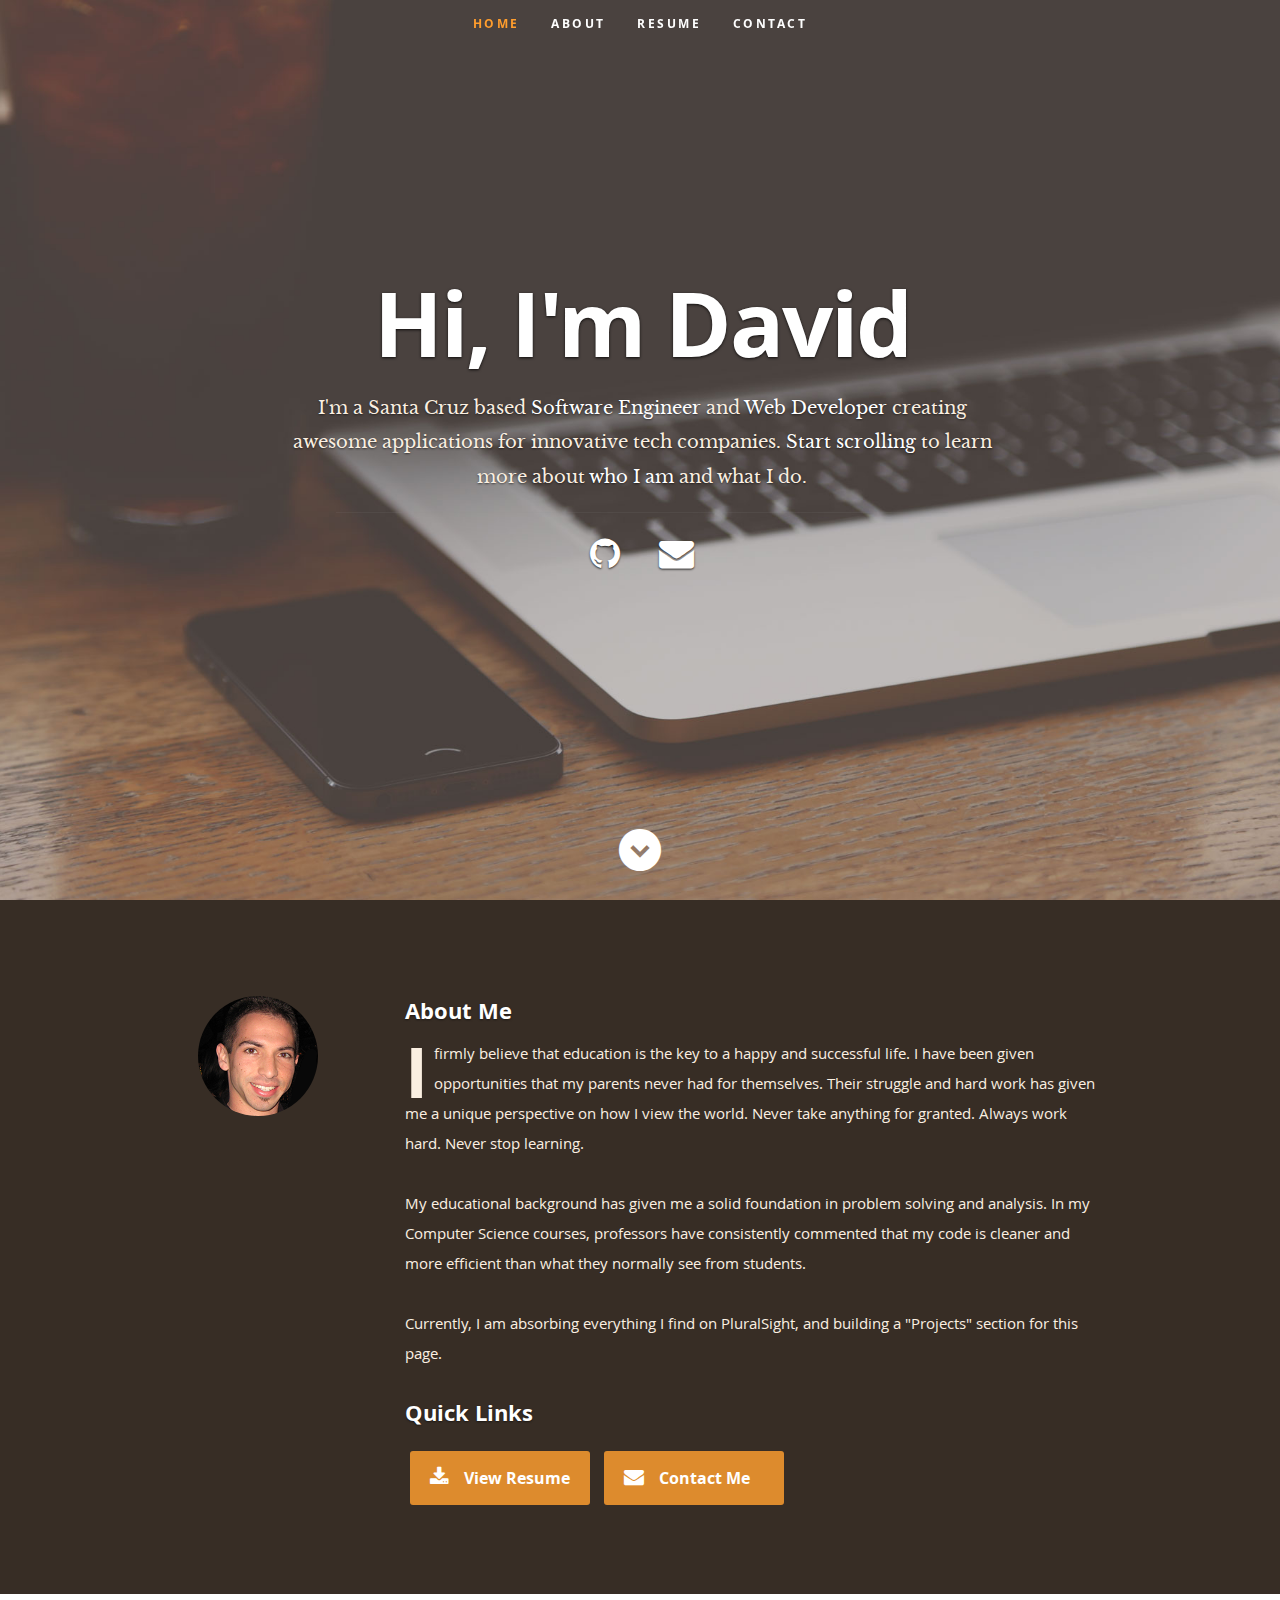
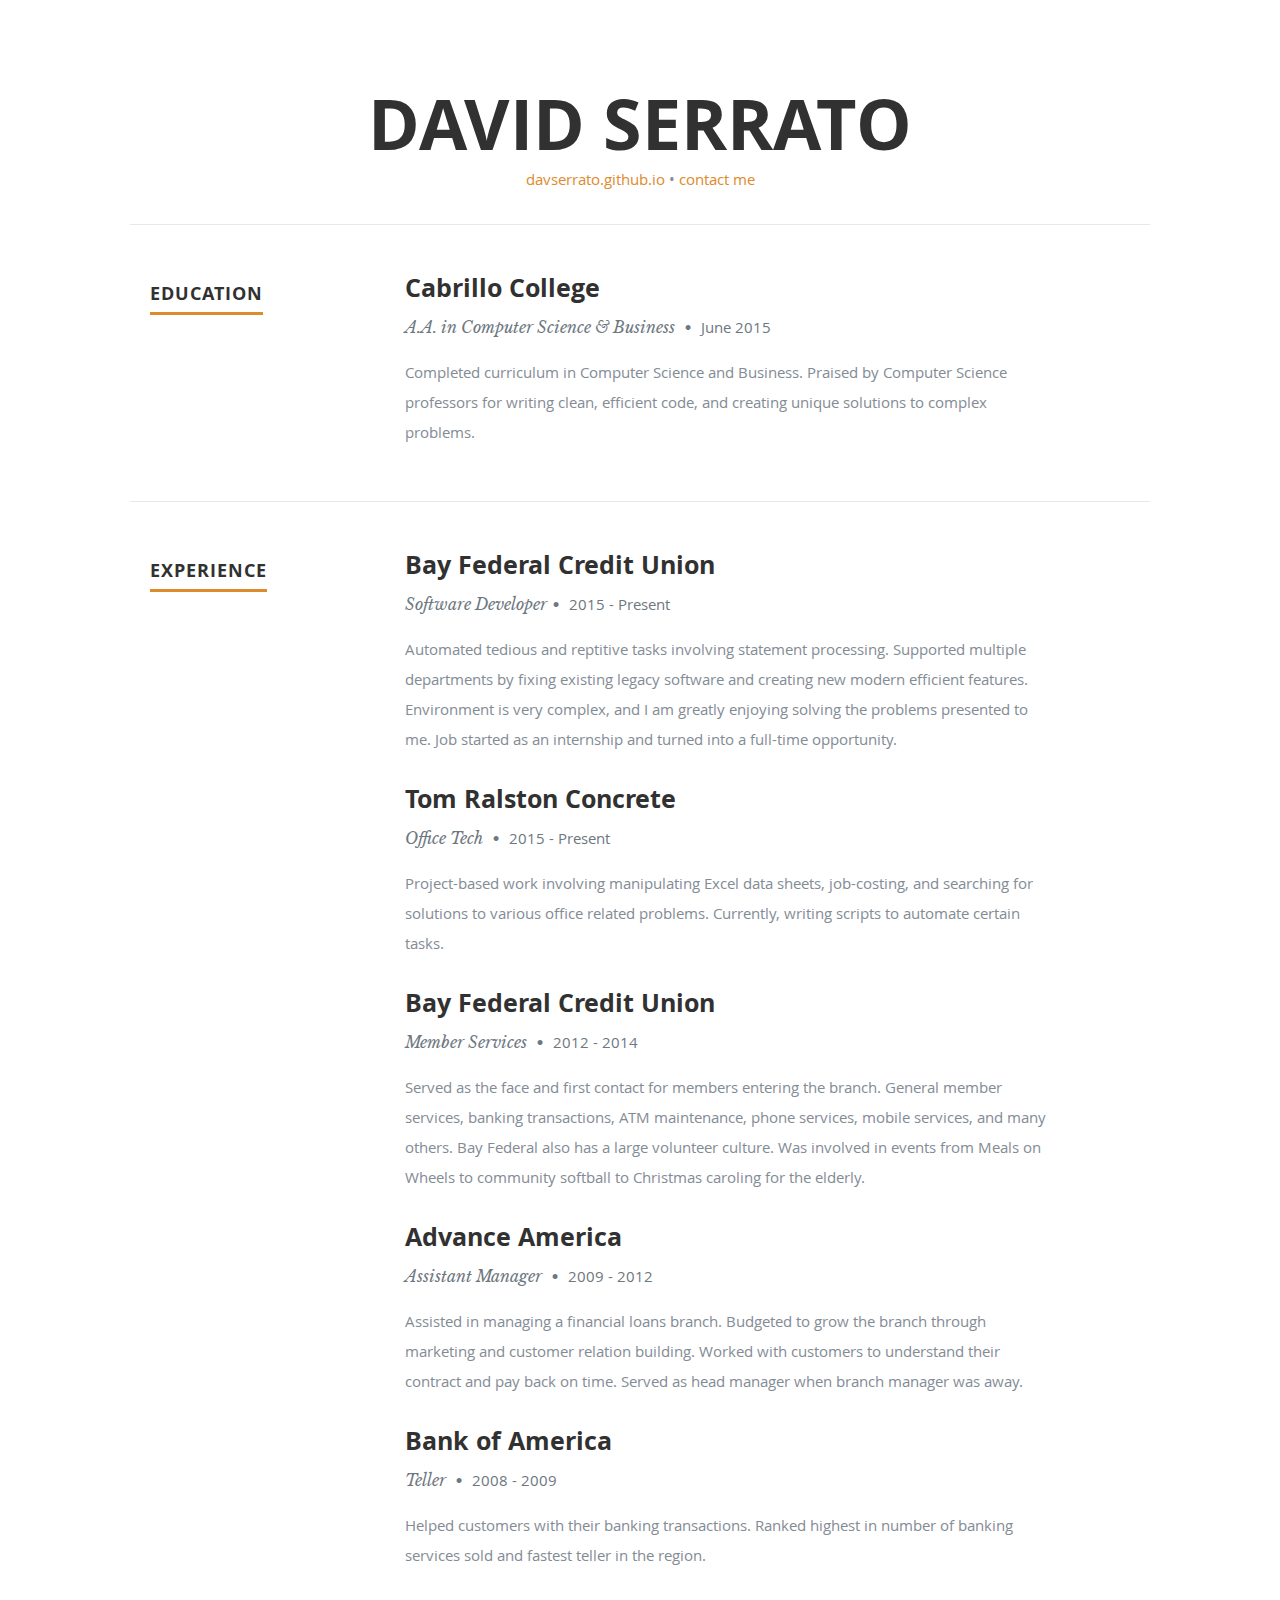
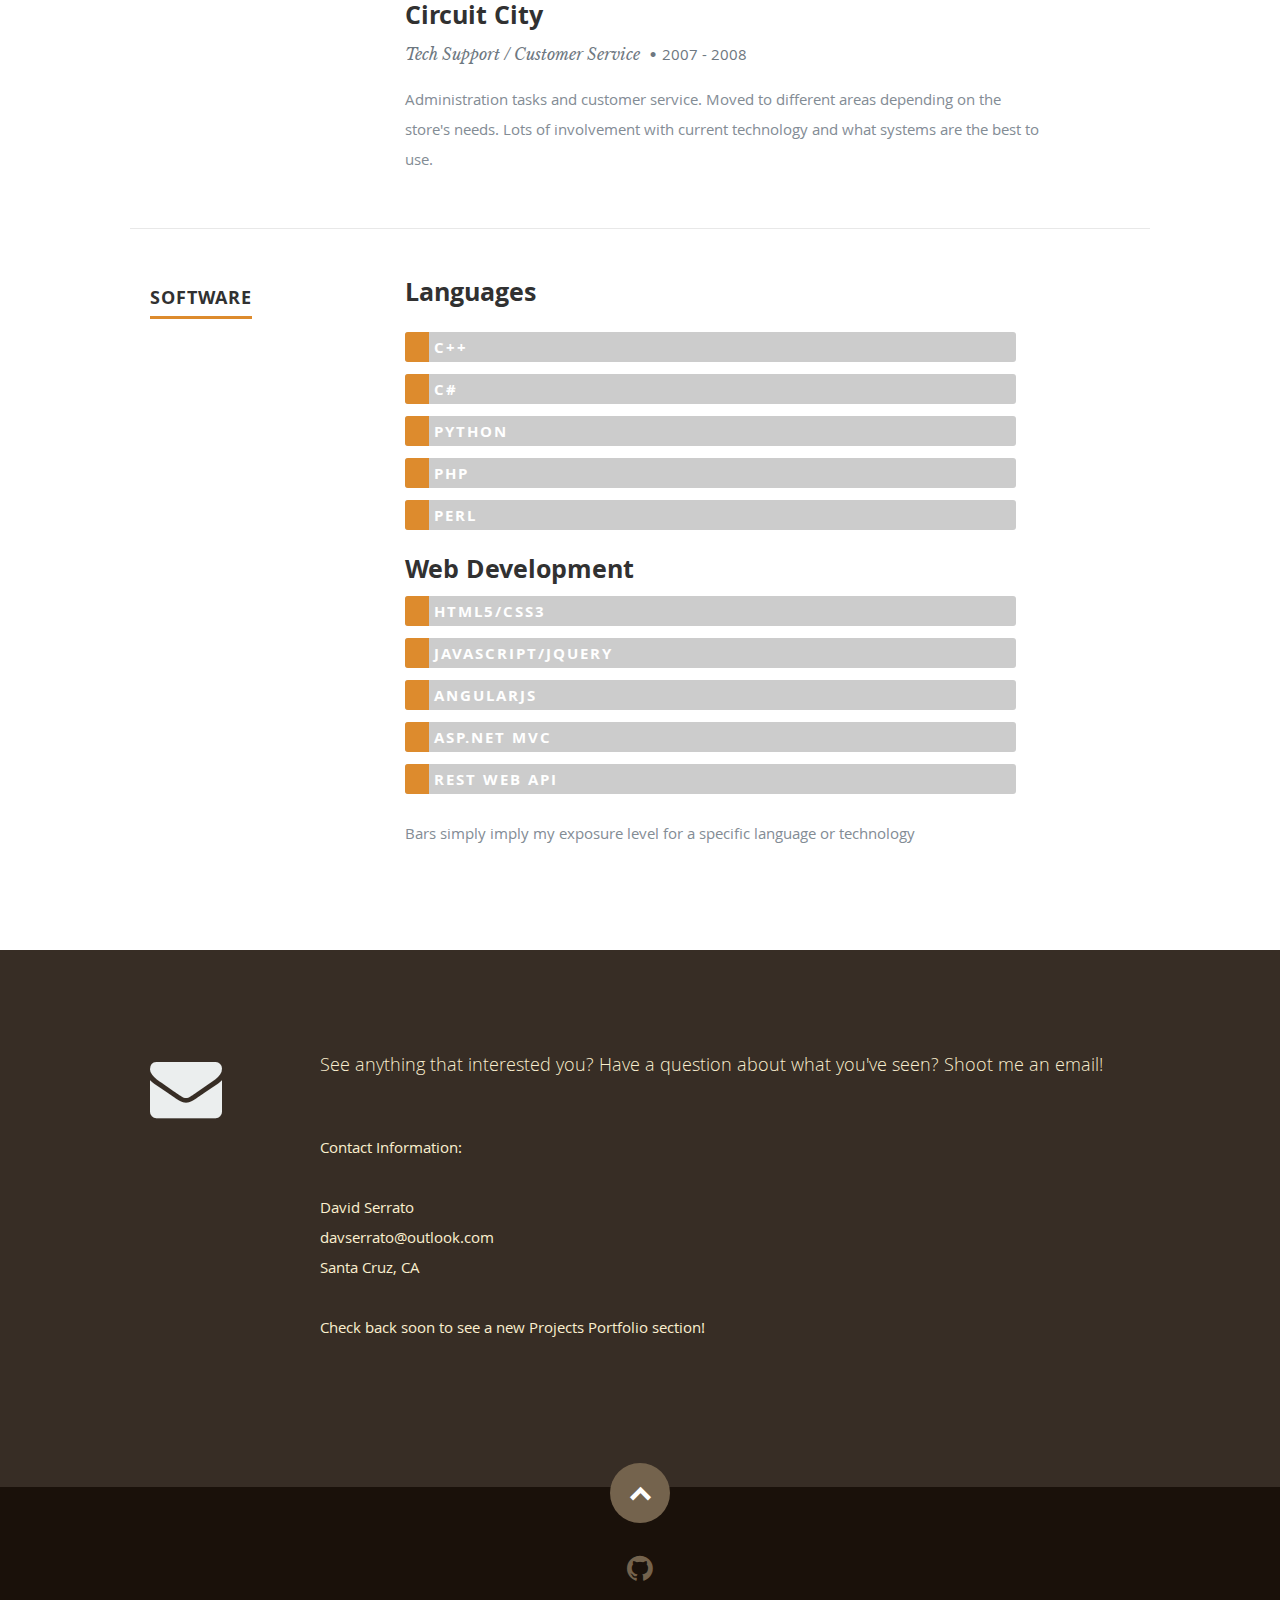
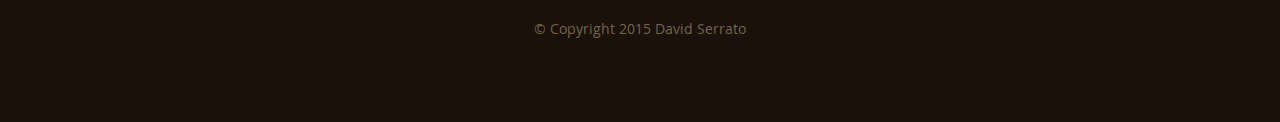
<file: index.html>
<!DOCTYPE html>
<!--[if lt IE 8 ]><html class="no-js ie ie7" lang="en"> <![endif]-->
<!--[if IE 8 ]><html class="no-js ie ie8" lang="en"> <![endif]-->
<!--[if (gte IE 8)|!(IE)]><!--><html class="no-js" lang="en"> <!--<![endif]-->
<head>

    <!--- Basic Page Needs
    ================================================== -->
    <meta charset="utf-8">
    <title>David Serrato</title>
    <meta name="description" content="Personal Website for David Serrato">
    <meta name="author" content="David Serrato">

    <!-- Mobile Specific Metas
    ================================================== -->
    <meta name="viewport" content="width=device-width, initial-scale=1, maximum-scale=1">

    <!-- CSS
    ================================================== -->
    <link rel="stylesheet" href="css/default.min.css">
    <link rel="stylesheet" href="css/layout.min.css">
    <link rel="stylesheet" href="css/media-queries.min.css">
    <!-- <link rel="stylesheet" href="css/magnific-popup.css"> -->

    <!-- Script
    ================================================== -->
    <script src="js/modernizr.js"></script>

    <!-- Favicon
     ================================================== -->
    <link rel="shortcut icon" href="favicon.png" >

</head>

<body>

<!-- Header
================================================== -->
<header id="home">

    <nav id="nav-wrap">

        <a class="mobile-btn" href="#nav-wrap" title="Show navigation">Show navigation</a>
        <a class="mobile-btn" href="#" title="Hide navigation">Hide navigation</a>

        <ul id="nav" class="nav">
            <li class="current"><a class="smoothscroll" href="#home">Home</a></li>
            <li><a class="smoothscroll" href="#about">About</a></li>
            <!-- <li><a class="smoothscroll" href="#portfolio">Projects</a></li> -->
            <li><a class="smoothscroll" href="#resume">Resume</a></li>
            <li><a class="smoothscroll" href="#contact">Contact</a></li>
        </ul> <!-- end #nav -->

    </nav> <!-- end #nav-wrap -->

    <div class="row banner">
        <div class="banner-text">
            <h1 class="responsive-headline">Hi, I'm David</h1>
            <h3>I'm a Santa Cruz based <span>Software Engineer</span> and <span>Web Developer</span> creating
                awesome applications for innovative tech companies.
                <a class="smoothscroll" href="#about">Start scrolling</a> to learn more about
                <a class="smoothscroll" href="#about">who I am</a> and <!-- <a class="smoothscroll" href="#portfolio"> -->
                what I do.</h3>
            <hr />
            <ul class="social">
                <li><a href="http://github.com/davserrato"><i class="fa fa-github"></i></a></li>
                <li><a class="smoothscroll" href="#contact"><i class="fa fa-envelope"></i></a></li>
            </ul>
        </div>
    </div>

    <p class="scrolldown">
        <a class="smoothscroll" href="#about"><i class="icon-down-circle"></i></a>
    </p>

</header> <!-- Header End -->



<!-- About Section
================================================== -->
<section id="about">

    <div class="row">

        <div class="three columns">

            <div class="profile-wrap">

                <img class="profile-pic"  src="images/profile-pic2.png" alt="profile pic" />

            </div>

        </div>

        <div class="nine columns main-col">

            <h2>About Me</h2>

            <p class="drop-cap">
                I firmly believe that education is the key to a happy and successful life. I have been given
                opportunities that my parents never had for themselves. Their struggle and hard work has given me a
                unique perspective on how I view the world. Never take anything for granted. Always work hard. Never
                stop learning.
            </p>

            <p>
                My educational background has given me a solid foundation in problem solving and analysis. In my
                Computer Science courses, professors have consistently commented that my code is cleaner and more
                efficient than what they normally see from students.
            </p>

            <p>
                Currently, I am absorbing everything I find on PluralSight, and building a "Projects" section for this page.
            </p>

            <h3>Quick Links</h3>

            <div class="twelve columns collapsed">

                <div class="download">
                    <a href="files/David_Serrato_Resume.pdf" class="button"><i class="fa fa-download"></i>View Resume</a>
                </div>

                <div class="download">
                    <a href="#contact" class="button smoothscroll"><i class="fa fa-envelope"></i>Contact Me</a>
                </div>

            </div>

        </div> <!-- end .main-col -->

    </div> <!-- end row -->

</section> <!-- About Section End-->


<!-- Portfolio Section
================================================== -->
<!--<section id="portfolio">

    <div class="row">

        <div class="twelve columns collapsed">

            <h1>Check Out Some of My Projects</h1>

            <!-- portfolio-wrapper 
            <div id="portfolio-wrapper" class="bgrid-quarters s-bgrid-thirds cf">

                <div class="columns portfolio-item">
                    <div class="item-wrap">

                        <a href="#modal-01" title="">
                            <img alt="" src="images/portfolio/blinkyBoard.jpg">
                            <div class="overlay">
                                <div class="portfolio-item-meta">
                                    <h5>This Website</h5>
                                    <p>Web Development</p>
                                </div>
                            </div>
                            <div class="link-icon"><i class="icon-plus"></i></div>
                        </a>

                    </div>
                </div> <!-- item end 

            </div> <!-- portfolio-wrapper end 

        </div> <!-- twelve columns end 


        <!-- Modal Popup
         --------------------------------------------------------------- 

        <div id="modal-01" class="popup-modal mfp-hide">

            <img class="scale-with-grid" src="images/portfolio/modals/blinky.png" alt="" />

            <div class="description-box">
                <h4>This Website</h4>
                <p>Web development opportunities are ever increasing as society becomes increasingly interconnected. Why not create
                    an online profile in order to practice my web design? I had already created fantastic applications
                    in C++ and Python. Creating myself an online portfolio would be a great opportunity to develop my
                    web capabilities. The result is the beautiful site you see here.</p>
                <span class="categories"><i class="fa fa-tag"></i>C++, SFML</span>

            </div>

            <div class="link-box">
                <a href="projects/blinky.html">Details</a>
                <a class="popup-modal-dismiss">Close</a>
            </div>

        </div><!-- modal-01 End 

    </div> <!-- row End 

</section> <!-- Portfolio Section End -->


<!-- Resume Section
================================================== -->
<section id="resume">

    <!-- Education
    ----------------------------------------------- -->
    <div class="row education name">

        <h5>David Serrato</h5>

        <p style="text-align:center">
            <a href="http://davserrato.github.io">davserrato.github.io</a>
            <span> &bull; </span>
            <a href="#contact" class="smoothscroll" >contact me</a>
        </p>

    </div>

    <div class="row education">


        <div class="three columns header-col">
            <h1><span>Education</span></h1>
        </div>

        <div class="nine columns main-col">

            <div class="row item">

                <div class="twelve columns">

                    <h3>Cabrillo College</h3>
                    <p class="info">A.A. in Computer Science & Business <span>&bull;</span> <em class="date">June 2015</em></p>

                    <p>
                        Completed curriculum in Computer Science and Business. Praised by Computer Science professors 
						for writing clean, efficient code, and creating unique solutions to complex problems.
                    </p>

                </div>

            </div> <!-- item end -->

        </div> <!-- main-col end -->

    </div> <!-- End Education -->


    <!-- Work
    ----------------------------------------------- -->
    <div class="row work">

        <div class="three columns header-col">
            <h1><span>Experience</span></h1>
        </div>

        <div class="nine columns main-col">

            <div class="row item">

                <div class="twelve columns">

                    <h3>Bay Federal Credit Union</h3>
                    <p class="info">Software Developer<span>&bull;</span> <em class="date">2015 - Present</em></p>

                    <p>
                        Automated tedious and reptitive tasks involving statement processing. Supported multiple departments
                        by fixing existing legacy software and creating new modern efficient features. Environment is very complex, 
						and I am greatly enjoying solving the problems presented to me. Job started as an internship and turned
						into a full-time opportunity.
                    </p>

                </div>

            </div> <!-- item end -->

            <div class="row item">

                <div class="twelve columns">

                    <h3>Tom Ralston Concrete</h3>
                    <p class="info">Office Tech <span>&bull;</span> <em class="date">2015 - Present</em></p>

                    <p>
                        Project-based work involving manipulating Excel data sheets, job-costing, and searching for
                        solutions to various office related problems. Currently, writing scripts to automate certain
                        tasks.
                    </p>

                </div>

            </div> <!-- item end -->

            <div class="row item">

                <div class="twelve columns">

                    <h3>Bay Federal Credit Union</h3>
                    <p class="info">Member Services <span>&bull;</span> <em class="date">2012 - 2014</em></p>

                    <p>
                        Served as the face and first contact for members entering the branch. General member services,
                        banking transactions, ATM maintenance, phone services, mobile services, and many others. Bay
                        Federal also has a large volunteer culture. Was involved in events from Meals on Wheels to
                        community softball to Christmas caroling for the elderly.
                    </p>

                </div>

            </div> <!-- item end -->

            <div class="row item">

                <div class="twelve columns">

                    <h3>Advance America</h3>
                    <p class="info">Assistant Manager <span>&bull;</span> <em class="date">2009 - 2012</em></p>

                    <p>
                        Assisted in managing a financial loans branch. Budgeted to grow the branch through marketing and
                        customer relation building. Worked with customers to understand their contract and pay back on
                        time. Served as head manager when branch manager was away.
                    </p>

                </div>

            </div> <!-- item end -->

            <div class="row item">

                <div class="twelve columns">

                    <h3>Bank of America</h3>
                    <p class="info">Teller <span>&bull;</span> <em class="date">2008 - 2009</em></p>

                    <p>
                        Helped customers with their banking transactions. Ranked highest in number of banking services
                        sold and fastest teller in the region.
                    </p>

                </div>

            </div> <!-- item end -->

            <div class="row item">

                <div class="twelve columns">

                    <h3>Circuit City</h3>
                    <p class="info">
                        Tech Support / Customer Service <span>&bull;</span><em class="date">2007 - 2008</em>
                    </p>

                    <p>
                        Administration tasks and customer service. Moved to different areas depending on the store's
                        needs. Lots of involvement with current technology and what systems are the best to use.
                    </p>

                </div>

            </div> <!-- item end -->

        </div> <!-- main-col end -->

    </div> <!-- End Work -->


    <!-- Skills
    ----------------------------------------------- -->
    <div class="row skill">

        <div class="three columns header-col">
            <h1><span>Software</span></h1>
        </div>

        <div class="nine columns main-col">

            <div class="bars">

                <h3>Languages</h3>

                <ul class="skills">
                    <li><span class="bar-expand1 cplusplus"></span><em>C++</em></li>
					<li><span class="bar-expand1 csharp"></span><em>C#</em></li>
					<li><span class="bar-expand1 python"></span><em>Python</em></li>
					<li><span class="bar-expand1 php"></span><em>PHP</em></li>
					<li><span class="bar-expand1 perl"></span><em>Perl</em></li>
                </ul>

                <h3>Web Development</h3>

                <ul>
                    <li><span class="bar-expand2 htmlcss"></span><em>HTML5/CSS3</em></li>
                    <li><span class="bar-expand2 javascript"></span><em>Javascript/jQuery</em></li>
					<li><span class="bar-expand2 angular"></span><em>AngularJS</em></li>
					<li><span class="bar-expand2 aspnet"></span><em>ASP.Net MVC</em></li>
					<li><span class="bar-expand2 rest"></span><em>REST Web Api</em></li>
                </ul>

                <p>
                    Bars simply imply my exposure level for a specific language or technology
                </p>

            </div><!-- end skill-bars -->

        </div> <!-- main-col end -->

    </div> <!-- End skills -->

</section> <!-- Resume Section End-->



<!-- Contact Section
================================================== -->
<section id="contact">

    <div class="row">

        <div class="two columns header-col">

            <h1><span>Get In Touch.</span></h1>

        </div>

        <div class="ten columns">

            <p class="lead">See anything that interested you? Have a question about what you've seen? Shoot me an email!
            </p>

            <p>Contact Information:</p>
            <p>David Serrato<br>
                davserrato@outlook.com<br>
                Santa Cruz, CA
            </p>
            <p>Check back soon to see a new Projects Portfolio section!</p>


        </div>

    </div> <!-- Row End -->

</section> <!-- Contact Section End -->


<!-- footer
================================================== -->
<footer>

    <div class="row">

        <div class="twelve columns">

            <ul class="social-links">
                <li><a href="http://github.com/davserrato"><i class="fa fa-github"></i></a></li>
            </ul>

            <p class="Copyright">&copy; Copyright 2015 David Serrato</p>

        </div>

        <div id="go-top"><a class="smoothscroll" title="Back to Top" href="#home"><i class="icon-up-open"></i></a></div>

    </div>

</footer> <!-- Footer End -->

<!-- Java Script
================================================== -->
<script src="http://ajax.googleapis.com/ajax/libs/jquery/1.10.2/jquery.min.js"></script>
<script>window.jQuery || document.write('<script src="js/jquery-1.10.2.min.js"><\/script>')</script>
<script type="text/javascript" src="js/jquery-migrate-1.2.1.min.js"></script>

<script src="js/jquery.flexslider.js"></script>
<script src="js/waypoints.js"></script>
<script src="js/jquery.fittext.js"></script>
<script src="js/magnific-popup.js"></script>
<script src="js/init.min.js"></script>
<script>
    (function(i,s,o,g,r,a,m){i['GoogleAnalyticsObject']=r;i[r]=i[r]||function(){
                (i[r].q=i[r].q||[]).push(arguments)},i[r].l=1*new Date();a=s.createElement(o),
            m=s.getElementsByTagName(o)[0];a.async=1;a.src=g;m.parentNode.insertBefore(a,m)
    })(window,document,'script','//www.google-analytics.com/analytics.js','ga');

    ga('create', 'UA-64158213-1', 'auto');
    ga('send', 'pageview');

</script>

</body>

</html>
</file>
<file: css/default.min.css>
@import url(fonts.css);@import url(fontello/css/fontello.css);@import url(font-awesome/css/font-awesome.min.css);abbr,address,article,aside,audio,b,blockquote,body,canvas,caption,cite,code,dd,del,details,dfn,div,dl,dt,em,fieldset,figcaption,figure,footer,form,h1,h2,h3,h4,h5,h6,header,html,i,iframe,img,ins,kbd,label,legend,li,mark,menu,nav,object,ol,p,pre,q,samp,section,small,span,strong,sub,summary,sup,table,tbody,td,tfoot,th,thead,time,tr,ul,var,video{margin:0;padding:0;border:0;outline:0;font-size:100%;vertical-align:baseline;background:0 0}article,aside,details,figcaption,figure,footer,header,menu,nav,section{display:block}audio,canvas,video{display:inline-block}audio:not([controls]){display:none;height:0}[hidden]{display:none}code,kbd,pre,samp{font-family:monospace,serif;font-size:1em}pre{white-space:pre;word-wrap:break-word}blockquote:after,blockquote:before,q:after,q:before{content:''}ins{background-color:#ff9;color:#000;text-decoration:none}mark{background-color:#FFBE74;color:#555}del{text-decoration:line-through}abbr[title],dfn[title]{border-bottom:1px dotted;cursor:help}table{border-collapse:collapse;border-spacing:0}*,:after,:before{-moz-box-sizing:border-box;-webkit-box-sizing:border-box;box-sizing:border-box}html{font-size:62.5%;-webkit-font-smoothing:antialiased}body{background:#fff;font-family:opensans-regular,sans-serif;font-weight:400;font-size:15px;line-height:30px;color:#838C95;-webkit-font-smoothing:antialiased;-webkit-text-size-adjust:100%}h1,h2,h3,h4,h5,h6{color:#313131;font-family:opensans-bold,sans-serif;font-weight:400}h1 a,h2 a,h3 a,h4 a,h5 a,h6 a{font-weight:inherit}h1{font-size:38px;line-height:42px;margin-bottom:12px;letter-spacing:-1px}h2{font-size:28px;line-height:36px;margin-bottom:6px}h3{font-size:22px;line-height:30px;margin-bottom:12px}h4{font-size:20px;line-height:30px;margin-bottom:6px}h5{font-size:18px;line-height:30px}h6{font-size:14px;line-height:30px}p{margin:0 0 30px}p img{margin:0}p.lead{font:19px/36px opensans-light,sans-serif;margin-bottom:18px}em{font:15px/30px opensans-italic,sans-serif}b,strong{font:15px/30px opensans-bold,sans-serif}small{font-size:11px;line-height:inherit}blockquote{margin:30px 0;padding-left:40px;position:relative}blockquote:before{content:"\201C";opacity:.45;font-size:80px;line-height:0;margin:0;font-family:arial,sans-serif;position:absolute;top:30px;left:0}blockquote p{font-family:librebaskerville-italic,serif;padding:0;font-size:18px;line-height:36px}blockquote cite{display:block;font-size:12px;font-style:normal;line-height:18px}blockquote cite:before{content:"\2014 \0020"}blockquote cite a,blockquote cite a:visited{color:#8B9798;border:none}.pull-quote{position:relative;padding:18px 30px 18px 0}.pull-quote:after,.pull-quote:before{height:1em;opacity:.45;position:absolute;font-size:80px;font-family:Arial,Sans-Serif}.pull-quote:before{content:"\201C";top:33px;left:0}.pull-quote:after{content:'\201D';bottom:-33px;right:0}.pull-quote blockquote{margin:0}.pull-quote blockquote:before{content:none}abbr{font-family:opensans-bold,sans-serif;font-variant:small-caps;text-transform:lowercase;letter-spacing:.5px;color:gray}abbr:hover{cursor:help}.drop-cap:first-letter{float:left;margin:0;padding:9px 6px 0 0;font-size:70px;font-family:opensans-bold,sans-serif;line-height:49px;text-indent:0;background:0 0;color:inherit}hr{border:solid #E3E3E3;border-width:1px 0 0;clear:both;margin:11px 0 30px;height:0}a,a:visited{text-decoration:none;outline:0;color:#11ABB0;-webkit-transition:color .3s ease-in-out;-moz-transition:color .3s ease-in-out;-o-transition:color .3s ease-in-out;transition:color .3s ease-in-out}a:focus,a:hover{color:#313131}p a,p a:visited{line-height:inherit}ol,ul{margin-bottom:24px;margin-top:12px}ul{list-style:none}ol{list-style:decimal}ol,ul.circle,ul.disc,ul.square{margin-left:30px}ul.square{list-style:square}ul.circle{list-style:circle}ul.disc{list-style:disc}ol ol,ol ul,ul ol,ul ul{margin:6px 0 6px 30px}ol ol li,ol ul li,ul ol li,ul ul li{margin-bottom:6px}li{line-height:18px;margin-bottom:12px}.stats-tabs{padding:0;margin:24px 0}.stats-tabs li{display:inline-block;margin:0 10px 18px 0;padding:0 10px 0 0;border-right:1px solid #ccc}.stats-tabs li:last-child{margin:0;padding:0;border:none}.stats-tabs li a{display:inline-block;font-size:22px;font-family:opensans-bold,sans-serif;border:none;color:#313131}.stats-tabs li a:hover{color:#DD8B2D}.stats-tabs li a b{display:block;margin:6px 0 0;font-size:13px;font-family:opensans-regular,sans-serif;color:#8B9798}dl{margin:12px 0}dt{margin:0;color:#DD8B2D}dd{margin:0 0 0 20px}.lining dd,.lining dt{display:inline;margin:0}.lining dd+dt:before,.lining dt+dt:before{content:"\A";white-space:pre}.lining dd+dd:before{content:", "}.lining dd:before{content:": ";margin-left:-.2em}.dictionary-style dt{display:inline;counter-reset:definitions}.dictionary-style dt+dt:before{content:", ";margin-left:-.2em}.dictionary-style dd{display:block;counter-increment:definitions}.dictionary-style dd:before{content:counter(definitions,decimal) ". "}.pagination{margin:36px auto;text-align:center}.pagination ul li{display:inline-block;margin:0;padding:0}.pagination .page-numbers{font:15px/18px opensans-bold,sans-serif;display:inline-block;padding:6px 10px;margin-right:3px;margin-bottom:6px;color:#6E757C;background-color:#E6E8EB;-webkit-transition:all 200ms ease-in-out;-moz-transition:all 200ms ease-in-out;-o-transition:all 200ms ease-in-out;-ms-transition:all 200ms ease-in-out;transition:all 200ms ease-in-out;-moz-border-radius:3px;-webkit-border-radius:3px;-khtml-border-radius:3px;border-radius:3px}.pagination .page-numbers:hover{background:#838A91;color:#fff}.pagination .current,.pagination .current:hover{background-color:#DD8B2D;color:#fff}.pagination .inactive,.pagination .inactive:hover{background-color:#E6E8EB;color:#A9ADB2}img{max-width:100%;height:auto}img.pull-right{margin:12px 0 0 18px}img.pull-left{margin:12px 18px 0 0}.button,.button:visited,button,input[type=submit],input[type=reset],input[type=button]{font:16px/30px opensans-bold,sans-serif;background:#DD8B2D;display:inline-block;text-decoration:none;letter-spacing:0;color:#fff;padding:12px 20px;margin-bottom:18px;border:none;cursor:pointer;height:auto;min-width:180px;-webkit-transition:all .2s ease-in-out;-moz-transition:all .2s ease-in-out;-o-transition:all .2s ease-in-out;-ms-transition:all .2s ease-in-out;transition:all .2s ease-in-out;-moz-border-radius:3px;-webkit-border-radius:3px;-khtml-border-radius:3px;border-radius:3px}.button:hover,button:hover,input[type=submit]:hover,input[type=reset]:hover,input[type=button]:hover{background:#fff;color:#DD8B2D}.button:active,button:active,input[type=submit]:active,input[type=reset]:active,input[type=button]:active{background:#E8A85E;color:#fff}.button.full-width,button.full-width,input[type=submit].full-width,input[type=reset].full-width,input[type=button].full-width{width:100%;padding-left:0!important;padding-right:0!important;text-align:center}button::-moz-focus-inner,input::-moz-focus-inner{border:0;padding:0}fieldset,form{margin-bottom:24px}input[type=text],input[type=password],input[type=email],select,textarea{display:block;padding:18px 15px;margin:0 0 24px;border:0;outline:0;vertical-align:middle;min-width:225px;max-width:100%;font-size:15px;line-height:24px;color:#647373;background:#D3D9D9}input[type=text]:focus,input[type=password]:focus,input[type=email]:focus,textarea:focus{color:#B3B7BC;background-color:#3d4145}textarea{min-height:220px}label,legend{font:16px/24px opensans-bold,sans-serif;margin:12px 0;color:#3d4145;display:block}label span,legend span{color:#8B9798;font:14px/24px opensans-regular,sans-serif}input[type=checkbox],input[type=radio]{font-size:15px;color:#737373}input[type=checkbox]{display:inline}.row{width:96%;max-width:1020px;margin:0 auto}.ie .row{width:1000px}.narrow .row{max-width:980px}.row .row{width:auto;max-width:none;margin:0 -20px}.row:after,.row:before{content:" ";display:table}.row:after{clear:both}.column,.columns{position:relative;padding:0 20px;min-height:1px;float:left}.column.centered,.columns.centered{float:none;margin:0 auto}.column.collapsed,.columns.collapsed,.row.collapsed>.column,.row.collapsed>.columns{padding:0}[class*=column]+[class*=column].end,[class*=column]+[class*=column]:last-child{float:right}.row .one{width:8.33333%}.row .two{width:16.66667%}.row .three{width:25%}.row .four{width:33.33333%}.row .five{width:41.66667%}.row .six{width:50%}.row .seven{width:58.33333%}.row .eight{width:66.66667%}.row .nine{width:75%}.row .ten{width:83.33333%}.row .eleven{width:91.66667%}.row .twelve{width:100%}.row .offset-1{margin-left:8.33333%}.row .offset-2{margin-left:16.66667%}.row .offset-3{margin-left:25%}.row .offset-4{margin-left:33.33333%}.row .offset-5{margin-left:41.66667%}.row .offset-6{margin-left:50%}.row .offset-7{margin-left:58.33333%}.row .offset-8{margin-left:66.66667%}.row .offset-9{margin-left:75%}.row .offset-10{margin-left:83.33333%}.row .offset-11{margin-left:91.66667%}.row .push-1{left:8.33333%}.row .pull-1{right:8.33333%}.row .push-2{left:16.66667%}.row .pull-2{right:16.66667%}.row .push-3{left:25%}.row .pull-3{right:25%}.row .push-4{left:33.33333%}.row .pull-4{right:33.33333%}.row .push-5{left:41.66667%}.row .pull-5{right:41.66667%}.row .push-6{left:50%}.row .pull-6{right:50%}.row .push-7{left:58.33333%}.row .pull-7{right:58.33333%}.row .push-8{left:66.66667%}.row .pull-8{right:66.66667%}.row .push-9{left:75%}.row .pull-9{right:75%}.row .push-10{left:83.33333%}.row .pull-10{right:83.33333%}.row .push-11{left:91.66667%}.row .pull-11{right:91.66667%}.bgrid-sixths [class*=column]{width:16.66667%}.bgrid-quarters [class*=column]{width:25%}.bgrid-thirds [class*=column]{width:33.33333%}.bgrid-halves [class*=column]{width:50%}[class*=bgrid] [class*=column]+[class*=column]:last-child{float:left}.first{clear:left}.s-first{clear:none}@media only screen and (max-width:900px){.s-bgrid-sixths [class*=column]{width:16.66667%}.s-bgrid-quarters [class*=column]{width:25%}.s-bgrid-thirds [class*=column]{width:33.33333%}.s-bgrid-halves [class*=column]{width:50%}.first{clear:none}.s-first{clear:left}}@media only screen and (max-width:767px){.row{width:460px;margin:0 auto;padding:0}.column,.columns{width:auto!important;float:none;margin-left:0;margin-right:0;padding:0 30px}.row .row{width:auto;max-width:none;margin:0 -30px}[class*=column]+[class*=column]:last-child,[class*=bgrid] [class*=column]+[class*=column]:last-child{float:none}.row .offset-1,.row .offset-10,.row .offset-11,.row .offset-2,.row .offset-3,.row .offset-4,.row .offset-5,.row .offset-6,.row .offset-7,.row .offset-8,.row .offset-9{margin-left:0}}@media only screen and (max-width:460px){.row{width:auto}}@media screen and (min-width:1200px){.wide .row{max-width:1180px}}.cf:after,.cf:before{content:" ";display:table}.cf:after{clear:both}.remove-bottom{margin-bottom:0!important}.half-bottom{margin-bottom:12px!important}.add-bottom{margin-bottom:24px!important}.no-border{border:none}.text-center{text-align:center!important}.text-left{text-align:left!important}.text-right{text-align:right!important}.pull-left{float:left!important}.pull-right{float:right!important}.align-center{margin-left:auto!important;margin-right:auto!important;text-align:center!important}
</file>
<file: css/layout.min.css>
header .banner,header:before{vertical-align:middle;display:inline-block}header,header .banner,ul#nav{text-align:center}#nav-wrap,#portfolio h1,#resume h1,#resume h5,.bars li em,.popup-modal .link-box a{text-transform:uppercase}#about,#resume,.slides>li,header{overflow:hidden}body{background:#1A110A}header{position:relative;height:800px;min-height:600px;width:100%;background:url(../images/header-background.jpg) top center no-repeat #161415;background-size:cover!important;-webkit-background-size:cover!important}header:before{content:'';height:100%}header .banner{margin:0 auto;width:85%;padding-bottom:30px}header .banner-text{width:100%}header .banner-text h1{font:90px/1.1em opensans-bold,sans-serif;color:#fff;letter-spacing:-2px;margin:0 auto 18px;text-shadow:0 1px 3px rgba(0,0,0,.8)}header .banner-text h3{font:18px/1.9em librebaskerville-regular,serif;color:#FAEFE1;margin:0 auto;width:70%;text-shadow:0 1px 2px rgba(0,0,0,.5)}header .banner-text h3 a,header .banner-text h3 span,header .social li a{color:#fff}header .banner-text hr{width:60%;margin:18px auto 24px;border-color:#2F2D2E;border-color:rgba(150,150,150,.1)}header .social{margin:24px 0;padding:0;font-size:35px;text-shadow:0 1px 2px rgba(0,0,0,.8)}header .social li{display:inline-block;margin:0 15px;padding:0}header .social li a:hover{color:#FF9D2D}header .scrolldown a{position:absolute;bottom:30px;left:50%;margin-left:-29px;color:#fff;display:block;height:42px;width:42px;font-size:42px;line-height:42px;border-radius:100%;-webkit-transition:all .3s ease-in-out;-moz-transition:all .3s ease-in-out;-o-transition:all .3s ease-in-out;transition:all .3s ease-in-out}#about a:hover,header .scrolldown a:hover,ul#nav li.current a{color:#FF9D2D}#nav-wrap a,#nav-wrap li,#nav-wrap ul{margin:0;padding:0;border:none;outline:0}#nav-wrap{font:12px opensans-bold,sans-serif;width:100%;letter-spacing:2.5px;margin:0 auto;position:fixed;z-index:100;left:0;top:0}.opaque{background-color:#1D1107;opacity:.9}#nav-wrap>a.mobile-btn{display:none}#about .download,ul#nav li,ul#nav li a{display:inline-block}ul#nav{min-height:48px;width:auto}ul#nav li{position:relative;list-style:none;height:48px}ul#nav li a{padding:8px 13px;line-height:32px;text-decoration:none;text-align:left;color:#fff;-webkit-transition:color .2s ease-in-out;-moz-transition:color .2s ease-in-out;-o-transition:color .2s ease-in-out;-ms-transition:color .2s ease-in-out;transition:color .2s ease-in-out}#about .profile-wrap,#portfolio h1{text-align:center}ul#nav li:hover{border-bottom:3px solid #FF9D2D}ul#nav li a:active{background-color:transparent!important}#about{background:#372D25;padding-top:96px;padding-bottom:66px}#about a,#about a:visited{color:#fff}#about h2,#about h3{font:22px/30px opensans-bold,sans-serif;color:#fff;margin-bottom:12px;text-shadow:0 1px 2px rgba(0,0,0,.5)}#about p{line-height:30px;color:#FAEFE1}#about .profile-pic{position:relative;width:120px;height:120px;border-radius:100%}#about .contact-details{width:41.66667%}#about .download{width:auto;margin:5px}#about .main-col{padding-right:5%}#about .download .button{margin-top:6px;background:#DD8B2D}#about .download .button:hover{background:#fff;color:#DD8B2D}#about .download .button i{margin-right:15px;font-size:20px}#portfolio{background:#F2FFFF;padding-top:90px;padding-bottom:60px}#portfolio h1{font:24px/24px opensans-semibold,sans-serif;letter-spacing:1px;margin-bottom:48px;color:#0F6C6E}#portfolio-wrapper .columns{margin-bottom:36px}.portfolio-item .item-wrap{background:#fff;overflow:hidden;position:relative;-webkit-transition:all .3s ease-in-out;-moz-transition:all .3s ease-in-out;-o-transition:all .3s ease-in-out;-ms-transition:all .3s ease-in-out;transition:all .3s ease-in-out}.portfolio-item .item-wrap a{display:block;cursor:pointer}.portfolio-item .item-wrap .overlay{position:absolute;left:0;top:0;width:100%;height:100%;opacity:0;-moz-opacity:0;filter:alpha(opacity=0);-webkit-transition:opacity .3s ease-in-out;-moz-transition:opacity .3s ease-in-out;-o-transition:opacity .3s ease-in-out;transition:opacity .3s ease-in-out;background:url(../images/overlay-bg.png)}.portfolio-item .item-wrap .link-icon{display:block;color:#fff;height:30px;width:30px;font-size:18px;line-height:30px;text-align:center;opacity:0;-moz-opacity:0;filter:alpha(opacity=0);-webkit-transition:opacity .3s ease-in-out;-moz-transition:opacity .3s ease-in-out;-o-transition:opacity .3s ease-in-out;transition:opacity .3s ease-in-out;position:absolute;top:50%;left:50%;margin-left:-15px;margin-top:-15px}#go-top a,.mfp-fade.mfp-wrap .mfp-content .popup-modal{-moz-transition:all .2s ease-in-out;-o-transition:all .2s ease-in-out}.bars li,.bars li em,.popup-modal{position:relative}.portfolio-item .item-wrap img{vertical-align:bottom}.portfolio-item .portfolio-item-meta{padding:18px}.portfolio-item .portfolio-item-meta h5{font:14px/21px opensans-bold,sans-serif;color:#fff}.portfolio-item .portfolio-item-meta p{font:12px/18px opensans-light,sans-serif;color:#c6c7c7;margin-bottom:0}.portfolio-item:hover .link-icon,.portfolio-item:hover .overlay{opacity:1;-moz-opacity:1;filter:alpha(opacity=100)}.popup-modal{max-width:550px;background:#fff;margin:0 auto}.popup-modal .description-box{padding:12px 36px 18px}.popup-modal .description-box h4{font:15px/24px opensans-bold,sans-serif;margin-bottom:12px;color:#111}.popup-modal .description-box p{font:14px/24px opensans-regular,sans-serif;color:#A1A1A1;margin-bottom:12px}.popup-modal .description-box .categories{font:11px/21px opensans-light,sans-serif;color:#A1A1A1;text-transform:uppercase;letter-spacing:2px;display:block;text-align:left}.popup-modal .description-box .categories i{margin-right:8px}.popup-modal .link-box{padding:18px 36px;background:#111;text-align:left}.popup-modal .link-box a{color:#fff;font:11px/21px opensans-bold,sans-serif;letter-spacing:3px;cursor:pointer}#resume a,#resume a:visited,.popup-modal a:hover{color:#DD8B2D}.popup-modal a.popup-modal-dismiss{margin-left:24px}.mfp-fade.mfp-wrap .mfp-content .popup-modal{opacity:0;-webkit-transition:all .2s ease-in-out;-ms-transition:all .2s ease-in-out;transition:all .2s ease-in-out}.mfp-fade.mfp-wrap.mfp-ready .mfp-content .popup-modal{opacity:1}.mfp-fade.mfp-wrap.mfp-removing .mfp-content .popup-modal{opacity:0}#resume{background:#fff;padding-top:90px;padding-bottom:72px}#resume a:focus,#resume a:hover{text-decoration:underline}#resume h1{font:18px/24px opensans-bold,sans-serif;letter-spacing:1px}#resume h1 span{border-bottom:3px solid #DD8B2D;padding-bottom:6px}#resume h3{font:25px/30px opensans-bold,sans-serif}#resume h5{text-align:center;font:70px/80px opensans-bold,sans-serif}#resume li{list-style-type:disc;list-style-position:inside}#resume li span{font-weight:700}#resume .name{padding-bottom:0}#resume .header-col{padding-top:9px}#resume .main-col{padding-right:10%}.education,.work{margin-bottom:48px;padding-bottom:24px;border-bottom:1px solid #E8E8E8}#resume .info{font:16px/24px librebaskerville-italic,serif;color:#6E7881;margin-bottom:18px;margin-top:9px}#resume .info span{margin-right:5px;margin-left:5px}#resume .date{font:15px/24px opensans-regular,sans-serif;margin-top:6px}.bars{width:95%;float:left;padding:0;text-align:left}.bars .skills{margin-top:25px;list-style:none}.bars li{background:#ccc;height:30px;border-radius:3px}.bars li em{font:15px opensans-bold,sans-serif;color:#FFF;letter-spacing:2px;font-weight:400;top:5px;left:8px}#call-to-action h1,#contact button.submit,#contact h1{text-transform:uppercase;letter-spacing:3px}.bar-expand1,.bar-expand2{position:absolute;left:0;top:0;margin:0;padding-right:24px;background:#DD8B2D;display:inline-block;height:30px;line-height:30px;border-radius:3px 0 0 3px}.cplusplus.start1{width:85%;-moz-animation:cplusplus 2s ease;-webkit-animation:cplusplus 2s ease}@-moz-keyframes cplusplus{0%{width:0}100%{width:85%}}@-webkit-keyframes cplusplus{0%{width:0}100%{width:85%}}.csharp.start1{width:75%;-moz-animation:csharp 2s ease;-webkit-animation:csharp 2s ease}@-moz-keyframes csharp{0%{width:0}100%{width:75%}}@-webkit-keyframes csharp{0%{width:0}100%{width:75%}}.python.start1{width:65%;-moz-animation:python 2s ease;-webkit-animation:python 2s ease}@-moz-keyframes python{0%{width:0}100%{width:65%}}@-webkit-keyframes python{0%{width:0}100%{width:65%}}.php.start1{width:90%;-moz-animation:php 2s ease;-webkit-animation:php 2s ease}@-moz-keyframes php{0%{width:0}100%{width:90%}}@-webkit-keyframes php{0%{width:0}100%{width:90%}}.perl.start1{width:75%;-moz-animation:perl 2s ease;-webkit-animation:perl 2s ease}@-moz-keyframes perl{0%{width:0}100%{width:75%}}@-webkit-keyframes perl{0%{width:0}100%{width:75%}}.htmlcss.start2{width:95%;-moz-animation:htmlcss 2s ease;-webkit-animation:htmlcss 2s ease}@-moz-keyframes htmlcss{0%{width:0}100%{width:95%}}@-webkit-keyframes htmlcss{0%{width:0}100%{width:95%}}.javascript.start2{width:75%;-moz-animation:javascript 2s ease;-webkit-animation:javascript 2s ease}@-moz-keyframes javascript{0%{width:0}100%{width:75%}}@-webkit-keyframes javascript{0%{width:0}100%{width:75%}}.angular.start2{width:60%;-moz-animation:angular 2s ease;-webkit-animation:angular 2s ease}@-moz-keyframes angular{0%{width:0}100%{width:60%}}@-webkit-keyframes angular{0%{width:0}100%{width:60%}}.aspnet.start2{width:80%;-moz-animation:aspnet 2s ease;-webkit-animation:aspnet 2s ease}@-moz-keyframes aspnet{0%{width:0}100%{width:80%}}@-webkit-keyframes aspnet{0%{width:0}100%{width:80%}}.rest.start2{width:75%;-moz-animation:rest 2s ease;-webkit-animation:rest 2s ease}@-moz-keyframes rest{0%{width:0}100%{width:75%}}@-webkit-keyframes rest{0%{width:0}100%{width:75%}}#call-to-action{background:#212121;padding-top:66px;padding-bottom:48px}#call-to-action h1{font:18px/24px opensans-bold,sans-serif;color:#fff}#call-to-action h1 span{display:none}#call-to-action .header-col h1:before{font-family:FontAwesome;content:"\f0ac";padding-right:10px;font-size:72px;line-height:72px;text-align:left;float:left;color:#fff}#call-to-action .action{margin-top:12px}#call-to-action h2{font:28px/36px opensans-bold,sans-serif;color:#EBEEEE;margin-bottom:6px}.flexslider,.slides li{margin:0;padding:0}#call-to-action h2 a{color:inherit}#call-to-action p{color:#636363;font-size:17px}#call-to-action .button:active,#call-to-action .button:hover{background:#FFF;color:#0D0D0D}#call-to-action p span{font-family:opensans-semibold,sans-serif;color:#D8D8D8}.flexslider a:active,.flexslider a:focus{outline:0}.flex-control-nav,.flex-direction-nav,.slides{margin:0;padding:0;list-style:none}.flexslider{position:relative;zoom:1}.flexslider .slides{zoom:1}.flexslider .slides>li{position:relative;display:none;-webkit-backface-visibility:hidden}.flex-container{zoom:1;position:relative}.slides:after,.slides:before{content:" ";display:table}.slides:after{clear:both}.no-js .slides>li:first-child{display:block}.slides{zoom:1}.flex-control-nav{width:100%;position:absolute;bottom:-20px;text-align:left}.flex-control-nav li{margin:0 6px;display:inline-block;zoom:1}.flex-control-paging li a{width:12px;height:12px;display:block;background:#ddd;background:rgba(255,255,255,.3);cursor:pointer;text-indent:-9999px;-webkit-border-radius:20px;-moz-border-radius:20px;-o-border-radius:20px;border-radius:20px;box-shadow:inset 0 0 3px rgba(255,255,255,.3)}.flex-control-paging li a:hover{background:#CCC;background:rgba(255,255,255,.7)}.flex-control-paging li a.flex-active{background:#fff;background:rgba(255,255,255,.9);cursor:default}#contact{background:#372D25;padding-top:96px;padding-bottom:115px;color:#FAEFCF}#contact .section-head{margin-bottom:42px}#contact h1,#contact h4{margin-bottom:6px;color:#EBEEEE}#contact a,#contact a:visited{color:#fff}#contact a:hover{color:#DD8B2D}#contact h1{font:18px/24px opensans-bold,sans-serif}#contact h1 span{display:none}#contact h1:before{font-family:FontAwesome;content:"\f0e0";padding-right:10px;font-size:72px;line-height:72px;text-align:left;float:left;color:#ebeeee}#contact h4{font:16px/24px opensans-bold,sans-serif}#contact p.lead{font:18px/36px opensans-light,sans-serif;padding-right:3%;margin-bottom:50px}#contact .header-col{padding-top:6px}#contact form{margin-bottom:30px}#contact label{font:15px/24px opensans-bold,sans-serif;margin:12px 0;color:#EBEEEE;display:inline-block;float:left;width:17%}#contact input,#contact select,#contact textarea{padding:18px 20px;color:#eee;background:#303F54;margin-bottom:42px;border:0;outline:0;font-size:15px;line-height:24px;width:83%}#contact input:focus,#contact select:focus,#contact textarea:focus{color:#fff;background-color:#11ABB0}#contact button.submit{color:#fff;background:#0E8AB6;border:none;cursor:pointer;height:auto;display:inline-block;border-radius:3px;margin-left:17%}#contact button.submit:hover{color:#0E8AB6;background:#fff}#contact span.required{color:#11ABB0;font-size:13px}footer,footer a,footer a:visited{color:#74634D}#message-success,#message-warning{display:none;background:#0F0F0F;padding:24px;margin-bottom:36px;width:65%;margin-left:26%}#message-warning{color:#D72828}#message-success{color:#11ABB0}#message-success i,#message-warning i{margin-right:10px}#image-loader{display:none;position:relative;left:18px;top:17px}#contact i{margin-right:15px;font-size:20px}#twitter{margin-top:12px;padding:0}#twitter li{margin:6px 0 12px;line-height:30px}#twitter li span{display:block}#twitter li b a{font:13px/36px opensans-regular,Sans-serif;color:#474747!important;border:none}footer{padding-top:48px;margin-bottom:48px;font-size:14px;text-align:center;position:relative}footer a:focus,footer a:hover{color:#DD8B2D}footer .copyright{margin:0;padding:0}footer .copyright li{display:inline-block;margin:0;padding:0;line-height:24px}.ie footer .copyright li{display:inline}footer .copyright li:before{content:"\2022";padding-left:10px;padding-right:10px;color:#74634D}footer .copyright li:first-child:before{display:none}footer .social-links{margin:18px 0 30px;padding:0;font-size:30px}footer .social-links li{display:inline-block;margin:0 0 0 42px;padding:0;color:#F06000}footer .social-links li:first-child{margin-left:0}#go-top{position:absolute;top:-24px;left:50%;margin-left:-30px}#go-top a{text-decoration:none;border:0;display:block;width:60px;height:60px;background-color:#74634D;-webkit-transition:all .2s ease-in-out;-ms-transition:all .2s ease-in-out;transition:all .2s ease-in-out;color:#fff;font-size:21px;line-height:60px;border-radius:100%}#go-top a:hover{background-color:#DD8B2D}
</file>
<file: css/media-queries.min.css>
@media only screen and (max-width:1024px){header .banner-text h1{font:80px/1.1em opensans-bold,sans-serif;letter-spacing:-1px;margin:0 auto 12px}}@media only screen and (max-width:900px){header .banner{padding-bottom:12px}header .banner-text h1{font:78px/1.1em opensans-bold,sans-serif;letter-spacing:-1px}header .banner-text h3{font:17px/1.9em librebaskerville-regular,serif;width:80%}header .banner-text hr{width:65%;margin:12px auto}#nav-wrap{font:11px opensans-bold,sans-serif;letter-spacing:1.5px}#about .profile-pic{width:114px;height:114px;margin-bottom:15px}#about .contact-details{width:50%}#resume h1{font:16px/24px opensans-bold,sans-serif}#resume .main-col{padding-right:5%}#resume h5{font-size:40px}#testimonials .header-col h1:before{font-size:66px;line-height:66px}#testimonials blockquote p{font-size:22px;line-height:46px}#call-to-action .header-col h1:before{font-size:66px;line-height:66px}#contact .section-head{margin-bottom:30px}#contact .header-col h1:before{font-size:66px;line-height:66px}#contact .section-head p.lead{font:17px/33px opensans-light,sans-serif}}@media only screen and (max-width:767px){#nav-wrap{font:12px opensans-bold,sans-serif;background:0 0!important;letter-spacing:1.5px;width:auto;position:fixed;top:0;right:0}#nav-wrap>a{width:48px;height:48px;text-align:left;background-color:#DD8B2D;position:relative;border:none;float:right;font:0/0 a;text-shadow:none;color:transparent;top:0;right:30px}#nav-wrap>a:after,#nav-wrap>a:before{position:absolute;border:2px solid #fff;top:35%;left:25%;right:25%;content:''}#nav-wrap>a:after{top:60%}#nav-wrap:not( :target )>a:first-of-type,#nav-wrap:target>a:last-of-type{display:block}#nav-wrap ul#nav{height:auto;display:none;clear:both;width:auto;float:right;position:relative;top:12px;right:0}#nav-wrap:target>ul#nav{display:block;padding:30px 20px 48px;background:#1f2024;margin:0 30px;clear:both}ul#nav li{display:block;height:auto;margin:0 auto;padding:0 4%;text-align:left;border-bottom:1px solid #2D2E34}ul#nav li a{display:block;padding:0;margin:12px 0;line-height:16px;border:none}ul#nav li:hover{border-bottom:1px solid #DD8B2D}header .banner{padding-bottom:12px;padding-top:6px}header .banner-text h1{font:68px/1.1em opensans-bold,sans-serif}header .banner-text h3{font:16px/1.9em librebaskerville-regular,serif;width:85%}header .banner-text hr{width:80%;margin:18px auto}header .social{margin:18px 0 24px;font-size:24px;line-height:36px}header .social li{margin:0 10px}header .scrolldown{display:none}#about .profile-wrap{padding-bottom:1em}#about .download .button{width:100%;text-align:center;padding:15px 20px}#about .main-col{padding-right:30px}#resume .header-col{padding-top:0;margin-bottom:48px;text-align:center}#resume h1{letter-spacing:3px}#resume .main-col{padding-right:30px}#resume .info,#resume h3{text-align:center}.bars{width:100%}#call-to-action{text-align:center}#call-to-action h1{font:16px/24px opensans-bold,sans-serif;text-align:center;margin-bottom:30px;text-shadow:0 1px 3px rgba(0,0,0,1)}#call-to-action h1 span{display:block}#call-to-action .header-col h1:before{content:none}#call-to-action p{font-size:15px}#portfolio-wrapper .columns{margin-bottom:40px}.popup-modal{max-width:85%}#testimonials .text-container{text-align:center}#testimonials h1{font:16px/24px opensans-bold,sans-serif;text-align:center;margin-bottom:30px;text-shadow:0 1px 3px rgba(0,0,0,1)}#testimonials h1 span{display:block}#testimonials .header-col h1:before{content:none}#testimonials blockquote{padding-bottom:24px}#testimonials blockquote p{font-size:20px;line-height:42px}.flex-control-nav{text-align:center;margin-left:-30px}#contact{padding-bottom:66px}#contact .section-head{margin-bottom:12px}#contact .section-head h1{font:16px/24px opensans-bold,sans-serif;text-align:center;margin-bottom:30px;text-shadow:0 1px 3px rgba(0,0,0,1)}#contact h1 span{display:block}#contact .header-col{padding-top:0}#contact .header-col h1:before{content:none}#contact .section-head p.lead{text-align:center}#contact label{float:none;width:100%}#contact input,#contact select,#contact textarea{margin-bottom:6px;width:100%}#contact button.submit{margin:30px 0 24px}#message-success,#message-warning{width:100%;margin-left:0}footer .copyright li:before{content:none}footer .copyright li{margin-right:12px}footer .social-links{font-size:22px}footer .social-links li{margin-left:18px}#go-top{margin-left:-22px}#go-top a{width:54px;height:54px;font-size:18px;line-height:54px}}@media only screen and (max-width:480px){#nav-wrap ul#nav{width:auto;float:none}header .banner{padding-top:24px}header .banner-text h1{font:40px/1.1em opensans-bold,sans-serif;margin:0 auto 24px}header .banner-text h3{font:14px/1.9em librebaskerville-regular,sans-serif;width:90%}header .social{font-size:20px}header .social li{margin:0 6px}footer .social-links{font-size:20px}footer .social-links li{margin-left:14px}}
</file>
